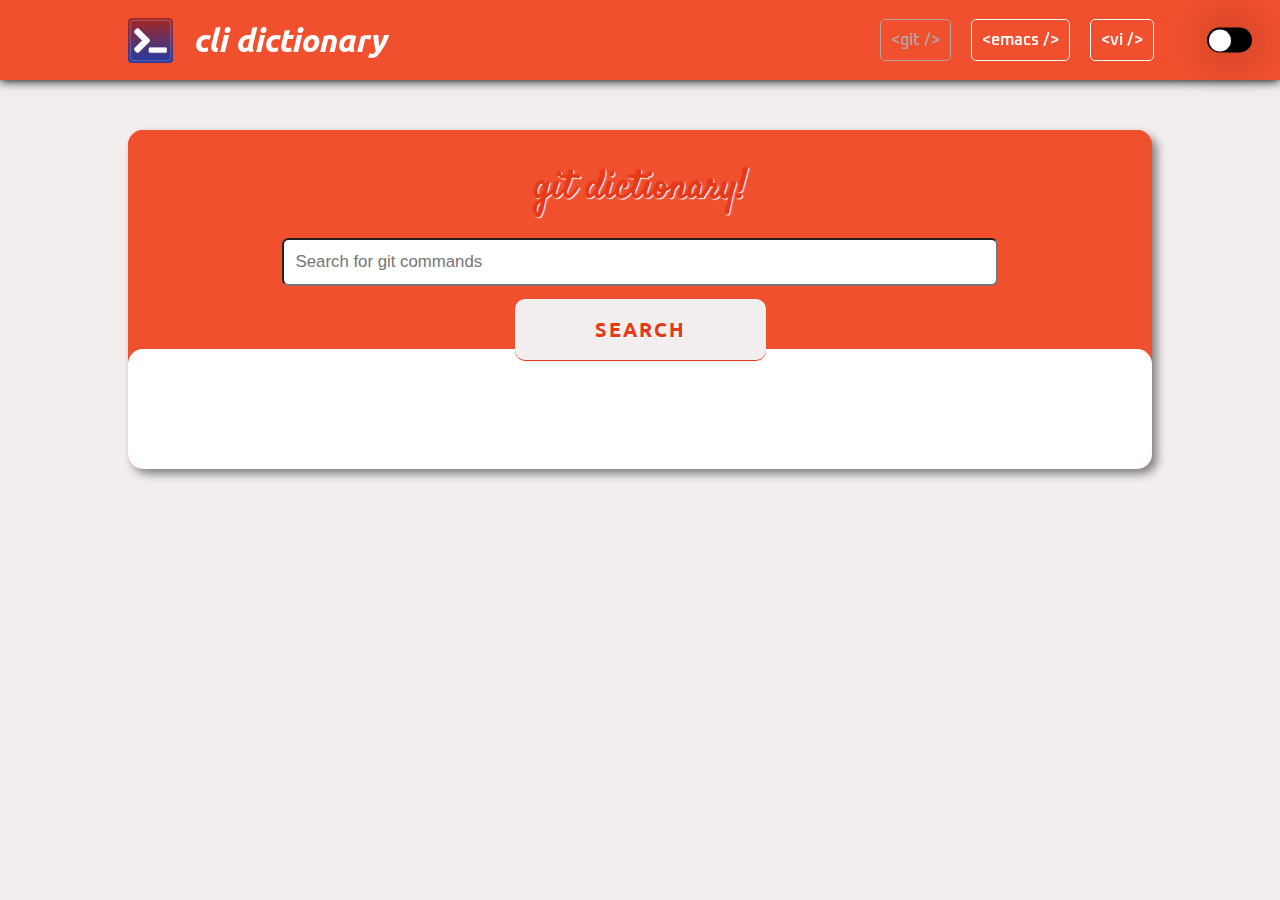
<file: index.htm>
<!DOCTYPE html>
<html lang="en">
<head>
    <meta charset="UTF-8">
    <meta http-equiv="X-UA-Compatible" content="IE=edge">
    <meta name="viewport" content="width=device-width, initial-scale=1.0">
    <title>Learn Commands</title>
    <link rel="shortcut icon" href="cli_logo_favicon.png" type="image/x-icon">
    <link rel="stylesheet" href="src/style.css">
</head>
<body>
    <div class="container">
        <div class="menu">
            <div class="menu_inside">
                <img class="cli-logo" src="cli_logo.png" alt="CLI Logo">
                <h1>cli dictionary</h1>
            </div>

            <nav>
                <ul>
                    <li class="git-item active">&lt;git /&gt;</li>
                    <li class="emacs-item">&lt;emacs /&gt;</li>
                    <li class="vi-item">&lt;vi /&gt;</li>
                </ul>
            </nav>

            <button id="mobile-toggle-button">
                <span class="bars"></span>
                <span class="bars"></span>
                <span class="bars"></span>
            </button>

            <nav class="mobile-nav">
                <ul>
                    <li>&lt;git /&gt;</li>
                    <li>&lt;emacs /&gt;</li>
                    <li>&lt;vi /&gt;</li>
                </ul>
            </nav>

            <div class="toggle-button" id="toggle-button">
                <span class="toggle-icon"></span>
            </div>
        </div>
        <div class="section-container">
            <div class="git-section active">
                <div class="git-heading">
                    <h1>git dictionary!</h1>
                </div>
        
                <div class="git-search-box">
                    <input type="text" placeholder="Search for git commands" id="git-search-input" class="search-input">
                    <button class="git-search-command search-command ddark-mode" onclick="searchGitCommand()">Search</button>    
                </div>
        
                <div class="git-details details">
                    <h4 class="git-word"></h4>
                    <p id="git-word-meaning"></p>
                    <h4 class="git-usage"></h4>
                    <p class="git-usage-details"></p>
                    <p class="git-usage-details-more"></p>
                </div>
            </div>

            <div class="emacs-section">
                <div class="emacs-heading">
                    <h1>emacs dictionary!</h1>
                </div>
        
                <div class="emacs-search-box">
                    <input type="text" placeholder="Search for emacs command" id="emacs-search-input" class="search-input">
                    <button class="emacs-search-command search-command" onclick="searchEmacsCommand()">Search</button>    
                </div>
        
                <div class="emacs-details details">
                    <h4 class="emacs-word"></h4>
                    <p id="emacs-word-meaning"></p>
                    <h4 class="emacs-usage"></h4>
                    <p class="emacs-usage-details"></p>
                    <p class="emacs-usage-details-more"></p>
                    <p class="ctrl_alt"></p>
                </div>
            </div>

            <div class="vi-section">
                <div class="vi-heading">
                    <h1>vi dictionary!</h1>
                </div>
        
                <div class="vi-search-box">
                    <input type="text" placeholder="Search for vi command" id="vi-search-input" class="search-input">
                    <button class="vi-search-command search-command" onclick="searchViCommand()">Search</button>    
                </div>
        
                <div class="vi-details details">
                    <h4 class="vi-word"></h4>
                    <p id="vi-word-meaning"></p>
                    <h4 class="vi-usage"></h4>
                    <p class="vi-usage-details"></p>
                    <p class="vi-usage-details-more"></p>
                </div>
            </div>
        </div>
        
    </div>
    
    <script src="app.js"></script>
</body>
</html>
</file>
<file: src/style.css>
@import url("https://fonts.googleapis.com/css2?family=Oxanium:wght@200;300;400;500;600;700;800&family=Poppins:ital,wght@0,100;0,200;0,300;0,400;0,500;0,600;0,700;0,800;0,900;1,100;1,200;1,300;1,400;1,500;1,600;1,700;1,800;1,900&family=Quintessential&family=Satisfy&family=Supermercado+One&family=Ubuntu:ital,wght@0,300;0,400;0,500;0,700;1,300;1,400;1,500;1,700&family=Zen+Kurenaido&display=swap");
:root {
  --ff-fancy-heading: 'Satisfy', cursive;
  --ff-main-heading: 'Ubuntu', sans-serif;
  --ff-header: 'Supermercado One', cursive;
  --ff-body: 'Poppins', sans-serif;
  --ff-others: 'Zen Kurenaido', sans-serif;
  --git-color: #e63a17;
  --git-bg-color: #F1502F;
  --emacs-color: #4643ac;
  --emacs-bg-color: #5E5BA8;
  --vi-color: #00743e;
  --vi-bg-color: #018749;
}

*,
html,
::after,
::before {
  margin: 0;
  padding: 0;
}

* {
  -webkit-box-sizing: border-box;
          box-sizing: border-box;
}

.container {
  min-height: 100vh;
  background-color: #f2eeee;
  display: -webkit-box;
  display: -ms-flexbox;
  display: flex;
  -webkit-box-orient: vertical;
  -webkit-box-direction: normal;
      -ms-flex-direction: column;
          flex-direction: column;
  -webkit-transition: background-color 1000ms ease-in-out;
  transition: background-color 1000ms ease-in-out;
  overflow-x: hidden;
}

nav {
  position: absolute;
  top: 50%;
  -webkit-transform: translateY(-50%);
          transform: translateY(-50%);
  right: calc(10vw - 12px);
}

nav ul {
  display: -webkit-box;
  display: -ms-flexbox;
  display: flex;
  -webkit-box-align: center;
      -ms-flex-align: center;
          align-items: center;
  -webkit-box-pack: center;
      -ms-flex-pack: center;
          justify-content: center;
  -webkit-transform: translateX(0%);
          transform: translateX(0%);
  -webkit-transition: -webkit-transform ease-in-out 1000ms;
  transition: -webkit-transform ease-in-out 1000ms;
  transition: transform ease-in-out 1000ms;
  transition: transform ease-in-out 1000ms, -webkit-transform ease-in-out 1000ms;
}

nav ul li {
  list-style: none;
  font-family: "Oxanium", cursive;
  font-weight: 600;
  margin: 10px;
  cursor: pointer;
  padding: 10px;
  text-align: center;
  border: 1px solid white;
  border-radius: 5px;
  -webkit-transition: border 750ms ease-in-out, color 750ms ease-in-out;
  transition: border 750ms ease-in-out, color 750ms ease-in-out;
}

nav ul li:hover,
nav ul li:active {
  border: 1px solid #b4a4a4;
  color: #b4a4a4;
}

.git-item.active,
.emacs-item.active,
.vi-item.active {
  border: 1px solid #b4a4a4;
  color: #b4a4a4;
}

nav.mobile-nav {
  -webkit-transform: translateX(200%);
          transform: translateX(200%);
}

.container.dark-mode {
  background-color: #0e0d0d;
}

.details {
  -webkit-transition: background-color 1000ms ease-in-out, color 1000ms ease-in-out, -webkit-box-shadow 1000ms ease-in-out;
  transition: background-color 1000ms ease-in-out, color 1000ms ease-in-out, -webkit-box-shadow 1000ms ease-in-out;
  transition: background-color 1000ms ease-in-out, color 1000ms ease-in-out, box-shadow 1000ms ease-in-out;
  transition: background-color 1000ms ease-in-out, color 1000ms ease-in-out, box-shadow 1000ms ease-in-out, -webkit-box-shadow 1000ms ease-in-out;
}

.details.dark-mode {
  background-color: #0e0d0d;
  background-color: #121212;
  color: #f2eeee;
}

input {
  background-color: #fff;
  color: #000;
  -webkit-transition: background-color 1000ms ease-in-out, color 1000ms ease-in-out;
  transition: background-color 1000ms ease-in-out, color 1000ms ease-in-out;
}

input.dark-mode {
  background-color: #121212;
  color: #f2eeee;
}

.search-command.dark-mode {
  background-color: #0e0d0d;
  background-color: #121212;
  text-shadow: none;
  color: #f2eeee;
}

.search-command.dark-mode:hover {
  background-color: #121212;
  color: #b4b4b4;
}

.cli-logo {
  height: 45px;
  width: 45px;
}

.menu {
  background-color: var(--git-bg-color);
  color: white;
  display: -webkit-box;
  display: -ms-flexbox;
  display: flex;
  margin-bottom: 50px;
  width: 100%;
  position: -webkit-sticky;
  position: sticky;
  top: 0;
  height: 80px;
  -webkit-box-shadow: 0px 1px 10px black;
          box-shadow: 0px 1px 10px black;
}

.menu_inside {
  width: 80%;
  margin: 0 auto;
  display: -webkit-box;
  display: -ms-flexbox;
  display: flex;
  height: 100%;
  -webkit-box-align: center;
      -ms-flex-align: center;
          align-items: center;
}

.menu_inside h1 {
  margin-left: 20px;
  font-family: var(--ff-fancy-heading);
  font-family: var(--ff-main-heading);
  font-style: italic;
}

.menu_inside {
  position: absolute;
  left: 10vw;
}

.section-container {
  width: 80%;
  margin: 0 auto;
  -webkit-box-shadow: 5px 5px 10px rgba(0, 0, 0, 0.466);
          box-shadow: 5px 5px 10px rgba(0, 0, 0, 0.466);
  border-radius: 15px;
  margin-bottom: 50px;
  -webkit-transition: -webkit-box-shadow ease-in-out 1000ms;
  transition: -webkit-box-shadow ease-in-out 1000ms;
  transition: box-shadow ease-in-out 1000ms;
  transition: box-shadow ease-in-out 1000ms, -webkit-box-shadow ease-in-out 1000ms;
}

.emacs-section,
.vi-section,
.git-section {
  border-radius: 15px;
}

.git-section {
  background-color: var(--git-bg-color);
}

.emacs-section {
  background-color: var(--emacs-bg-color);
}

.vi-section {
  background-color: var(--vi-bg-color);
}

.section-container.dark-mode {
  -webkit-box-shadow: 0px 0px 3px #ff4949;
          box-shadow: 0px 0px 3px #ff4949;
}

.git-heading {
  background-color: var(--git-bg-color);
}

.git-heading h1 {
  color: var(--git-color);
}

.emacs-heading {
  background-color: var(--emacs-bg-color);
}

.emacs-heading h1 {
  color: var(--emacs-color);
}

.vi-heading {
  background-color: var(--vi-bg-color);
}

.vi-heading h1 {
  color: var(--vi-color);
}

.git-heading,
.emacs-heading,
.vi-heading {
  width: inherit;
  height: auto;
  border-radius: 15px 15px 0 0;
  padding: 40px 0 140px;
}

.git-heading h1,
.emacs-heading h1,
.vi-heading h1 {
  font-size: 40px;
  font-family: var(--ff-fancy-heading);
  text-align: center;
  text-shadow: 1px 1px 1px white;
  margin-top: -10px;
}

.git-search-box,
.emacs-search-box,
.vi-search-box {
  display: -webkit-box;
  display: -ms-flexbox;
  display: flex;
  -webkit-box-align: center;
      -ms-flex-align: center;
          align-items: center;
  -webkit-box-pack: center;
      -ms-flex-pack: center;
          justify-content: center;
  -webkit-box-orient: vertical;
  -webkit-box-direction: normal;
      -ms-flex-direction: column;
          flex-direction: column;
  margin-top: -120px;
}

input {
  width: 70%;
  padding: 12px;
  border-radius: 6.5px;
  outline: none;
  font-size: 1.05rem;
}

button.git-search-command,
button.emacs-search-command,
button.vi-search-command {
  margin: 13px 0;
  padding: 17px 80px;
  font-family: var(--ff-main-heading);
  font-weight: 600;
  border-radius: 10px;
  border: none;
  cursor: pointer;
  font-size: 1.25rem;
  letter-spacing: 2px;
  text-transform: uppercase;
  background-color: #f2eeee;
  text-shadow: 1px 1px 1px white;
}

button.git-search-command {
  color: var(--git-color);
  border-bottom: 1px solid var(--git-color);
}

button.emacs-search-command {
  color: var(--emacs-color);
  border-bottom: 1px solid var(--emacs-color);
}

button.vi-search-command {
  color: var(--vi-color);
  border-bottom: 1px solid var(--vi-color);
}

button.git-search-command,
button.emacs-search-command,
button.vi-search-command {
  -webkit-transition: color ease-in-out 750ms, background ease-in-out 750ms;
  transition: color ease-in-out 750ms, background ease-in-out 750ms;
}

button.git-search-command:hover,
button.emacs-search-command:hover,
button.vi-search-command:hover {
  color: #000;
  background-color: white;
  border-bottom: 1px solid black;
}

.git-details,
.emacs-details,
.vi-details {
  background-color: white;
  width: 100%;
  padding: 80px 100px 40px 100px;
  border-radius: 15px;
  margin-top: -25px;
  font-family: var(--ff-body);
}

.git-word,
.git-usage,
.emacs-word,
.emacs-usage,
.vi-word,
.vi-usage {
  font-family: var(--ff-main-heading);
  font-family: "Oxanium", cursive;
  margin: -30px 20px 20px 0;
  font-weight: 700;
}

#git-word-meaning,
#emacs-word-meaning,
#vi-word-meaning {
  line-height: 32px;
}

.git-usage,
.emacs-usage,
.vi-usage {
  margin-top: 20px;
  margin-bottom: 10px;
}

.git-usage-details,
.emacs-usage-details,
.vi-usage-details {
  margin-bottom: 10px;
  font-style: italic;
  line-height: 32px;
}

.git-usage-details {
  color: var(--git-color);
}

.git-usage-details.dark-mode {
  color: #ff5e00;
}

.emacs-usage-details {
  color: var(--emacs-color);
}

.emacs-usage-details.dark-mode {
  color: #8e8be0;
}

.vi-usage-details {
  color: var(--vi-color);
}

.vi-usage-details.dark-mode {
  color: #38a842;
}

.git-usage-details-more,
.emacs-usage-details-more,
.vi-usage-details-more {
  line-height: 30px;
}

.git-section.active {
  display: block;
}

.git-section,
.emacs-section,
.vi-section {
  display: none;
}

.git-section.show,
.emacs-section.show,
.vi-section.show {
  display: block;
}

.ctrl_alt {
  color: var(--git-color);
  text-align: center;
  font-weight: 600;
  font-size: 0.85rem;
  -webkit-transition: color ease-in-out 1000ms;
  transition: color ease-in-out 1000ms;
}

.ctrl_alt.dark-mode {
  color: #a79e9e;
}

.toggle-button {
  width: 45px;
  height: 25px;
  background-color: #000;
  cursor: pointer;
  right: 28px;
  position: absolute;
  top: 50%;
  -webkit-transform: translateY(-50%);
          transform: translateY(-50%);
  border-radius: 22.5px;
  -webkit-box-shadow: 1px 1px 50px rgba(0, 0, 0, 0.4);
          box-shadow: 1px 1px 50px rgba(0, 0, 0, 0.4);
  -webkit-transition: background-color 1000ms ease-in-out;
  transition: background-color 1000ms ease-in-out;
}

.toggle-button .toggle-icon {
  width: 22px;
  height: 22px;
  border-radius: 50%;
  background-color: white;
  top: 1.5px;
  position: absolute;
  left: 2px;
  -webkit-transition: background-color 500ms ease-in-out, color 500ms ease-in-out, -webkit-transform 1000ms ease-in-out;
  transition: background-color 500ms ease-in-out, color 500ms ease-in-out, -webkit-transform 1000ms ease-in-out;
  transition: background-color 500ms ease-in-out, color 500ms ease-in-out, transform 1000ms ease-in-out;
  transition: background-color 500ms ease-in-out, color 500ms ease-in-out, transform 1000ms ease-in-out, -webkit-transform 1000ms ease-in-out;
  -webkit-transition: background-color 1000ms ease-in-out, color 1000ms ease-in-out, -webkit-transform 1000ms ease-in-out;
  transition: background-color 1000ms ease-in-out, color 1000ms ease-in-out, -webkit-transform 1000ms ease-in-out;
  transition: background-color 1000ms ease-in-out, color 1000ms ease-in-out, transform 1000ms ease-in-out;
  transition: background-color 1000ms ease-in-out, color 1000ms ease-in-out, transform 1000ms ease-in-out, -webkit-transform 1000ms ease-in-out;
}

.toggle-button .toggle-icon.dark-mode {
  -webkit-transform: translateX(19px);
          transform: translateX(19px);
  background-color: black;
}

.toggle-button.dark-mode {
  background-color: #fff;
}

#mobile-toggle-button {
  padding: 5px;
  display: -webkit-box;
  display: -ms-flexbox;
  display: flex;
  -webkit-box-orient: vertical;
  -webkit-box-direction: normal;
      -ms-flex-direction: column;
          flex-direction: column;
  -ms-flex-pack: distribute;
      justify-content: space-around;
  height: 36px;
  width: 38px;
  background: transparent;
  border: none;
  cursor: pointer;
  position: absolute;
  top: 50%;
  -webkit-transform: translateY(-50%);
          transform: translateY(-50%);
  right: 10vw;
  right: 0;
  border-radius: 7.5px;
  border: 1px solid #f2eeee;
  z-index: 2;
  -webkit-transform: translateX(150px);
          transform: translateX(150px);
  top: 20px;
  -webkit-transition: -webkit-transform ease-in-out 1000ms;
  transition: -webkit-transform ease-in-out 1000ms;
  transition: transform ease-in-out 1000ms;
  transition: transform ease-in-out 1000ms, -webkit-transform ease-in-out 1000ms;
}

#mobile-toggle-button .bars {
  height: 4px;
  width: 100%;
  background: #f2eeee;
  border-radius: 10px;
}

@media only screen and (max-width: 1000px) {
  .toggle-button {
    right: 15px;
  }
}

@media only screen and (max-width: 800px) {
  #mobile-toggle-button {
    padding: 5px;
    display: -webkit-box;
    display: -ms-flexbox;
    display: flex;
    -webkit-box-orient: vertical;
    -webkit-box-direction: normal;
        -ms-flex-direction: column;
            flex-direction: column;
    -ms-flex-pack: distribute;
        justify-content: space-around;
    height: 36px;
    width: 38px;
    background: transparent;
    border: none;
    cursor: pointer;
    position: absolute;
    top: 50%;
    -webkit-transform: translateY(-50%);
            transform: translateY(-50%);
    right: 10vw;
    right: 0;
    border-radius: 7.5px;
    border: 1px solid #f2eeee;
    z-index: 2;
    -webkit-transform: translateX(-200%);
            transform: translateX(-200%);
    top: 20px;
    -webkit-transition: -webkit-transform ease-in-out 1000ms;
    transition: -webkit-transform ease-in-out 1000ms;
    transition: transform ease-in-out 1000ms;
    transition: transform ease-in-out 1000ms, -webkit-transform ease-in-out 1000ms;
  }
  #mobile-toggle-button .bars {
    height: 4px;
    width: 100%;
    background: #f2eeee;
    border-radius: 10px;
  }
  .menu_inside {
    position: absolute;
    left: 5vw;
  }
  .menu_inside h1 {
    margin-left: 10px;
    font-size: 1.6rem;
  }
  .cli-logo {
    height: 35px;
    width: 35px;
  }
  nav:not(.mobile-nav) ul {
    -webkit-transform: translateX(150%);
            transform: translateX(150%);
    -webkit-transition: -webkit-transform ease-in-out 1000ms;
    transition: -webkit-transform ease-in-out 1000ms;
    transition: transform ease-in-out 1000ms;
    transition: transform ease-in-out 1000ms, -webkit-transform ease-in-out 1000ms;
  }
  nav.mobile-nav {
    -webkit-transform: translateX(100%);
            transform: translateX(100%);
    top: 0;
    right: 0;
    bottom: 0;
    position: fixed;
    display: block;
    background-color: var(--git-bg-color);
    width: 90%;
    height: calc(100vh - 80px);
    height: 100vh;
    -webkit-transition: -webkit-transform ease-in-out 1000ms;
    transition: -webkit-transform ease-in-out 1000ms;
    transition: transform ease-in-out 1000ms;
    transition: transform ease-in-out 1000ms, -webkit-transform ease-in-out 1000ms;
  }
  nav.mobile-nav.active {
    -webkit-transform: translateX(0%);
            transform: translateX(0%);
    -webkit-transition: -webkit-transform ease-in-out 1000ms;
    transition: -webkit-transform ease-in-out 1000ms;
    transition: transform ease-in-out 1000ms;
    transition: transform ease-in-out 1000ms, -webkit-transform ease-in-out 1000ms;
  }
  nav.mobile-nav ul {
    -webkit-box-orient: vertical;
    -webkit-box-direction: normal;
        -ms-flex-direction: column;
            flex-direction: column;
    height: inherit;
    -webkit-box-pack: space-evenly;
        -ms-flex-pack: space-evenly;
            justify-content: space-evenly;
  }
  nav.mobile-nav.active ul {
    -webkit-box-orient: vertical;
    -webkit-box-direction: normal;
        -ms-flex-direction: column;
            flex-direction: column;
    height: inherit;
    -webkit-box-pack: space-evenly;
        -ms-flex-pack: space-evenly;
            justify-content: space-evenly;
  }
  nav.mobile-nav ul li {
    font-size: 20px;
    padding: 20px;
  }
  .toggle-button {
    right: 12px;
  }
  .section-container {
    width: 90%;
  }
  .git-details,
  .emacs-details,
  .vi-details {
    padding: 80px 30px 40px 30px;
  }
}

@media only screen and (max-width: 500px) {
  .toggle-button {
    width: 38px;
    height: 20px;
  }
  .toggle-button .toggle-icon {
    width: 17px;
    height: 17px;
  }
  .menu_inside h1 {
    margin-left: 5px;
  }
  .cli-logo {
    height: 30px;
    width: 30px;
  }
  .menu_inside h1 {
    font-size: 25px;
    font-size: 1.55rem;
  }
  .section-container {
    width: 95%;
  }
  .git-details,
  .emacs-details,
  .vi-details {
    padding: 80px 30px 40px 30px;
  }
}
</file>
